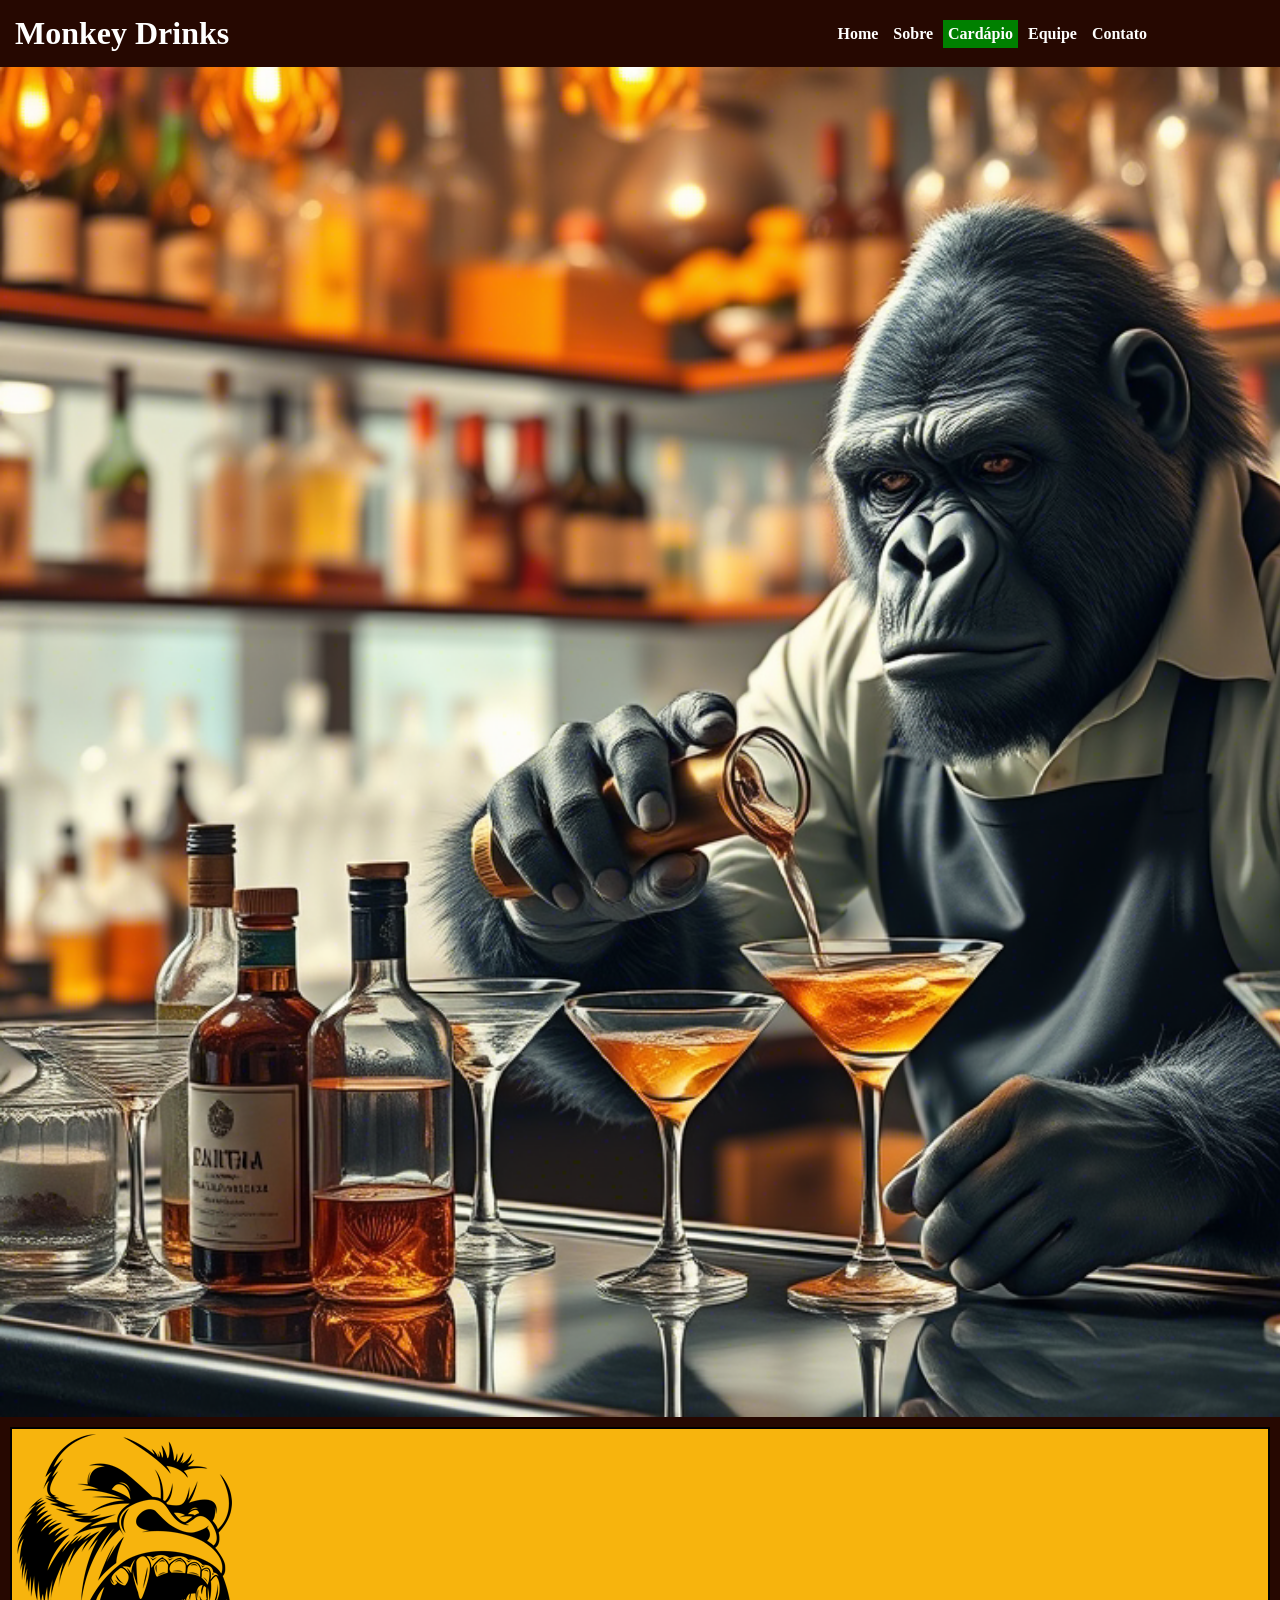
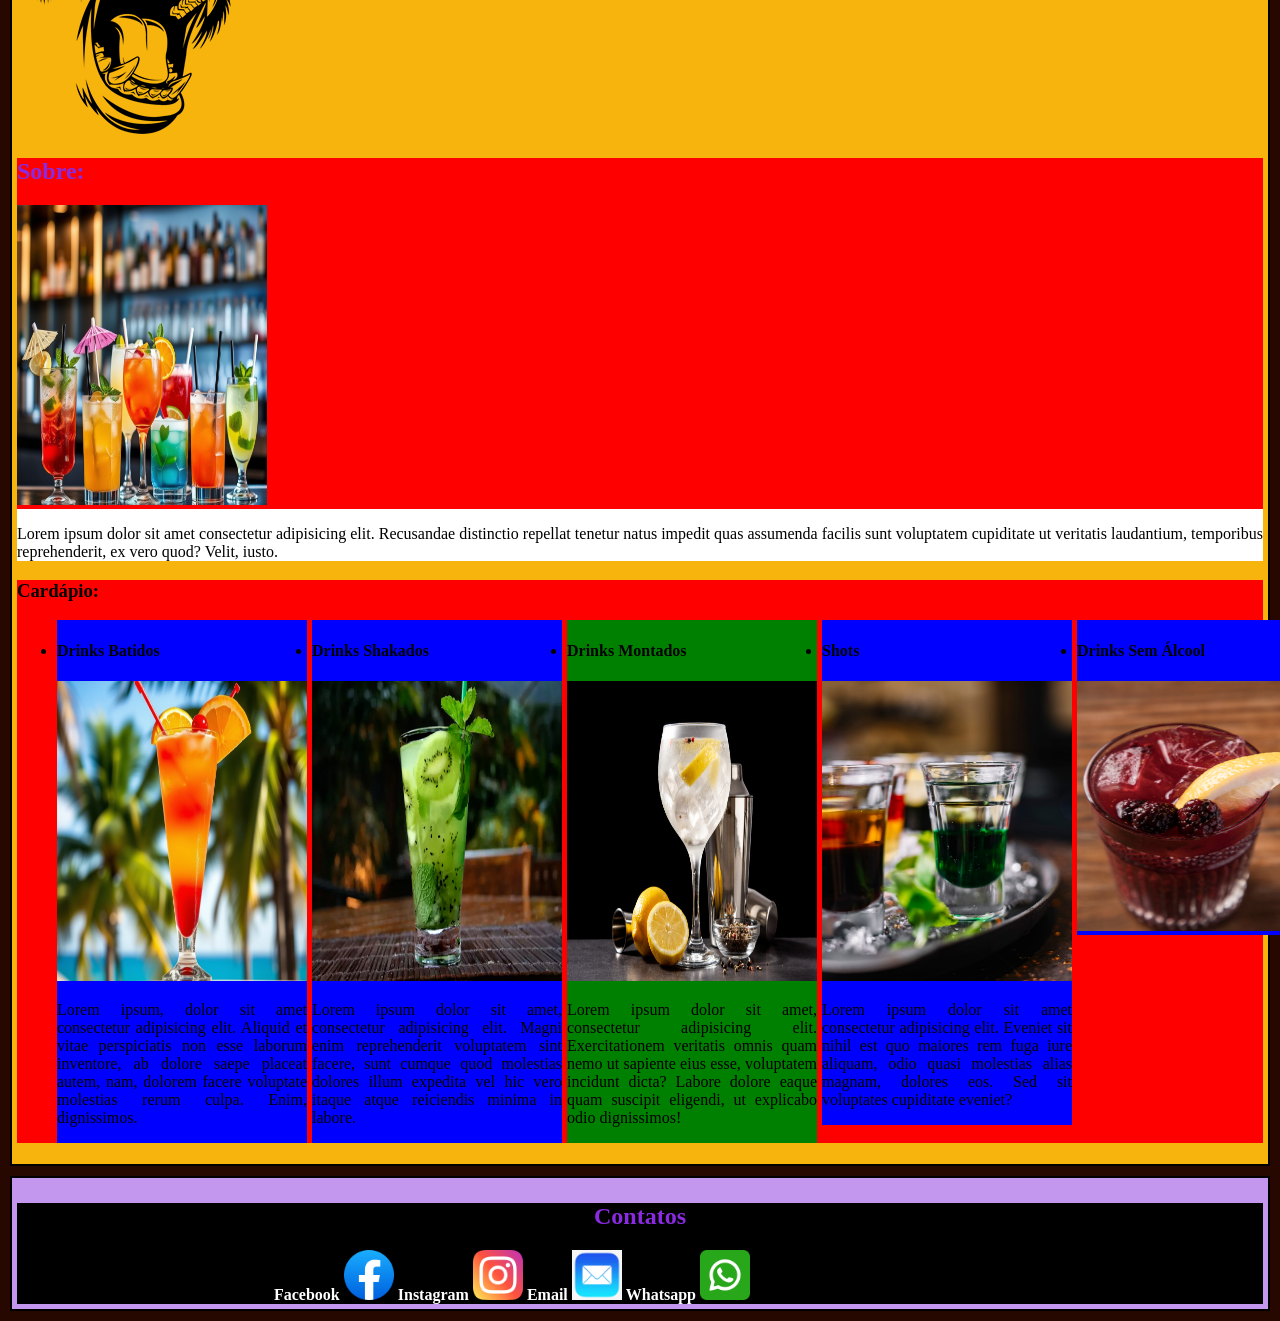
<file: index.html>
<!DOCTYPE html>
<html lang="pt-br">
<head>
    <meta charset="UTF-8">
    <meta name="viewport" content="width=<device-width>, initial-scale=1.0">
    <title>Monitoria 1</title> 
    <link rel="stylesheet" href="styles/style.css">
</head>
<body>
    <header>
        <h1>Monkey Drinks</h1>
        <nav><ul>
            <li><a href="">Home</a></li>
            <li><a href="#sobre">Sobre</a></li>
            <li><a href="#cardapio">Cardápio</a></li>
            <li><a href="#equipe">Equipe</a></li>
            <li><a href="#contato">Contato</a></li>
        </ul></nav>
    </header>
    <section id="banner-gorila"></section>
    <main>
        <img src="assets/Images/gorila-logo.png" alt="Imagem de Gorila como Vetor">
        <section id="sobre">
            <div class="content">
                <h2>Sobre:</h2>
                <img src="assets/Images/drinks1.png" width="250" height="300" alt="Drinks Variados">
            </div>
            <article>
                <p>
                    Lorem ipsum dolor sit amet consectetur adipisicing elit. Recusandae distinctio repellat tenetur natus impedit quas assumenda facilis sunt voluptatem cupiditate ut veritatis laudantium, temporibus reprehenderit, ex vero quod? Velit, iusto.
                </p>
            </article>
        </section>
        <section id="cardapio">
            <div class="content">
                <h3>Cardápio:</h3>
                    <ul>
                        <li><h4>Drinks Batidos</h4>
                            <img src="assets/Images/sexOnTheBeach.png" width="250" height="300" alt="Exemplo de Drink Batido">
                            <p>Lorem ipsum, dolor sit amet consectetur adipisicing elit. Aliquid et vitae perspiciatis non esse laborum inventore, ab dolore saepe placeat autem, nam, dolorem facere voluptate molestias rerum culpa. Enim, dignissimos.</p>
                        </li>
                        <li><h4>Drinks Shakados</h4>
                        <img src="assets/Images/drinks_shakeado.webp" width="250" height="300" alt="Exemplo de Drink Shakeado">
                        <p>Lorem ipsum dolor sit amet, consectetur adipisicing elit. Magni enim reprehenderit voluptatem sint facere, sunt cumque quod molestias dolores illum expedita vel hic vero itaque atque reiciendis minima in labore.
                        </p>
                    </li>
                        <li><h4>Drinks Montados</h4>
                        <img src="assets/Images/gin_tonica.jpg" width="250" height="300" alt="Exemplo de Drink Montado no Copo">
                        <p>Lorem ipsum dolor sit amet, consectetur adipisicing elit. Exercitationem veritatis omnis quam nemo ut sapiente eius esse, voluptatem incidunt dicta? Labore dolore eaque quam suscipit eligendi, ut explicabo odio dignissimos!
                        </p>
                        </li>
                        <li><h4>Shots</h4>
                        <img src="assets/Images/shot.jpg" width="250" height="300" alt="Exemplo de Shot">
                        <p> Lorem ipsum dolor sit amet consectetur adipisicing elit. Eveniet sit nihil est quo maiores rem fuga iure aliquam, odio quasi molestias alias magnam, dolores eos. Sed sit voluptates cupiditate eveniet?</p>
                        </li>
                        <li><h4>Drinks Sem Álcool</h4>
                        <img src="assets/Images/sem_alcool.jpg" width="250" height="250" alt="Exemplo de Drink Sem Álcool">
                        </li>
                    </ul>
                </h3>
            </div>
        </section>
        <section id="equipe">
        </section>
    </main>
    <footer>
        <section id="contato">
            <h2>Contatos</h2>
            <nav>
                <a href="https://www.facebook.com/reg/">Facebook</a>
                <img src="assets/Images/FB icon.webp" width="50" height="50">
                <a href="instagram.com">Instagram</a>
                <img src="assets/Images/Instagram Icon.png" width="50" height="50">
                <a href="google.com">Email</a>
                <img src="assets/Images/Email Icon.webp" width="50" height="50">
                <a href="whatsapp.com">Whatsapp</a>
                <img src="assets/Images/Whatsapp Icon2.png" width="50" height="50">
            </nav>
        </section>
    </footer>
</body>
</html>
</file>
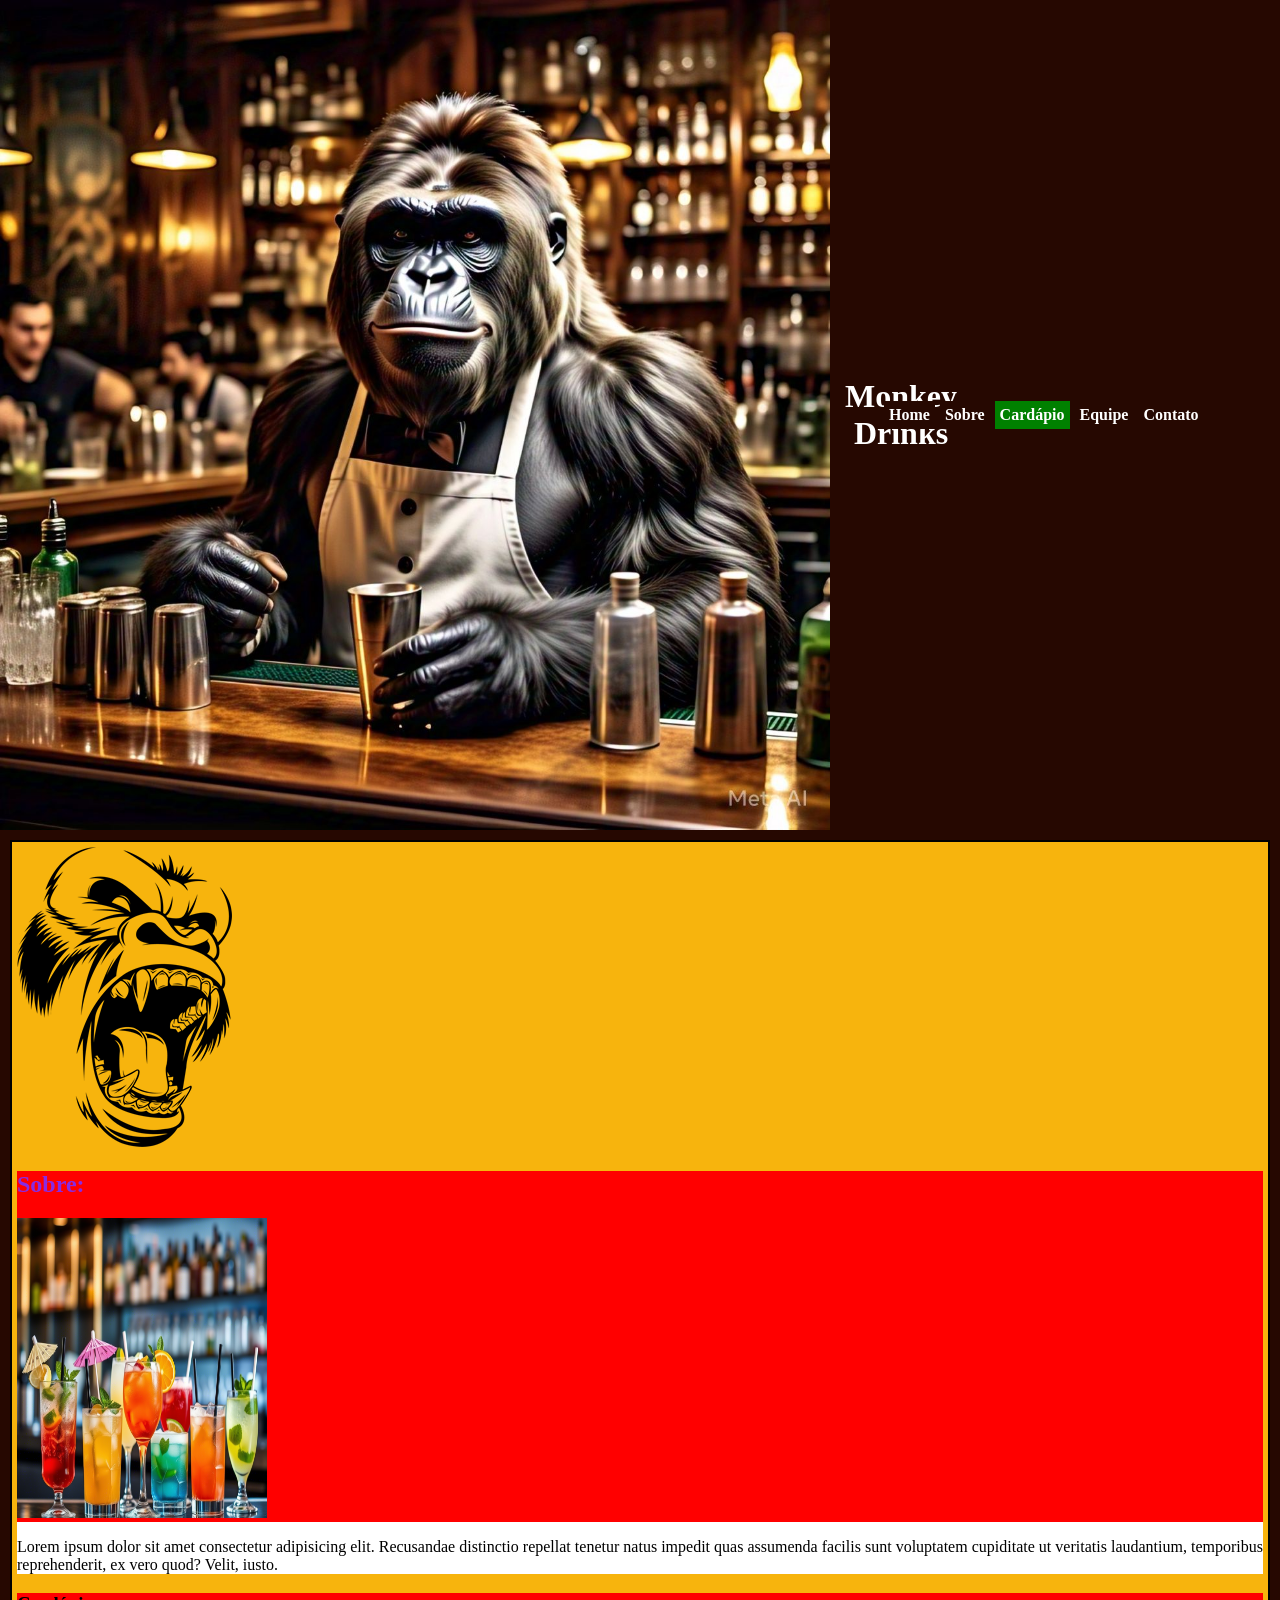
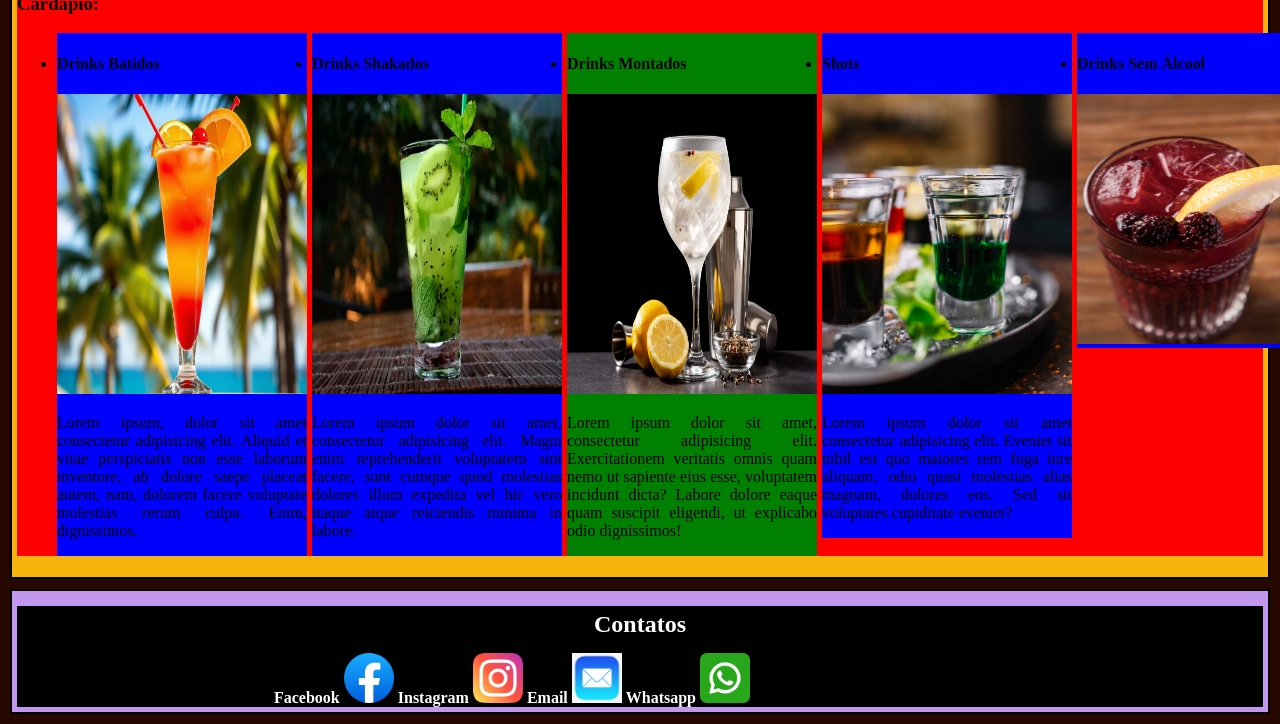
<file: pages/index.html>
<!DOCTYPE html>
<html lang="pt-br">
<head>
    <meta charset="UTF-8">
    <meta name="viewport" content="width=<device-width>, initial-scale=1.0">
    <title>Monitoria 1</title> 
    <link rel="stylesheet" href="../styles/style.css">
</head>
<body>
    <header>
        <img src="../assets/Images/Bartender Gorila1.jpg" width="844" height="830">
        <h1>Monkey Drinks</h1>
        <nav><ul>
            <li><a href="">Home</a></li>
            <li><a href="#sobre">Sobre</a></li>
            <li><a href="#cardapio">Cardápio</a></li>
            <li><a href="#equipe">Equipe</a></li>
            <li><a href="#contato">Contato</a></li>
        </ul></nav>
    </header>
    <main>
        <img src="../assets/Images/gorila-logo.png" alt="Imagem de Gorila como Vetor">
        <section id="sobre">
            <div class="content">
                <h2>Sobre:</h2>
                <img src="../assets/Images/drinks1.png" width="250" height="300" alt="Drinks Variados">
            </div>
            <article>
                <p>
                    Lorem ipsum dolor sit amet consectetur adipisicing elit. Recusandae distinctio repellat tenetur natus impedit quas assumenda facilis sunt voluptatem cupiditate ut veritatis laudantium, temporibus reprehenderit, ex vero quod? Velit, iusto.
                </p>
            </article>
        </section>
        <section id="cardapio">
            <div class="content">
                <h3>Cardápio:</h3>
                    <ul>
                        <li><h4>Drinks Batidos</h4>
                            <img src="../assets/Images/sexOnTheBeach.png" width="250" height="300" alt="Exemplo de Drink Batido">
                            <p>Lorem ipsum, dolor sit amet consectetur adipisicing elit. Aliquid et vitae perspiciatis non esse laborum inventore, ab dolore saepe placeat autem, nam, dolorem facere voluptate molestias rerum culpa. Enim, dignissimos.</p>
                        </li>
                        <li><h4>Drinks Shakados</h4>
                        <img src="../assets/Images/drinks_shakeado.webp" width="250" height="300" alt="Exemplo de Drink Shakeado">
                        <p>Lorem ipsum dolor sit amet, consectetur adipisicing elit. Magni enim reprehenderit voluptatem sint facere, sunt cumque quod molestias dolores illum expedita vel hic vero itaque atque reiciendis minima in labore.
                        </p>
                    </li>
                        <li><h4>Drinks Montados</h4>
                        <img src="../assets/Images/gin_tonica.jpg" width="250" height="300" alt="Exemplo de Drink Montado no Copo">
                        <p>Lorem ipsum dolor sit amet, consectetur adipisicing elit. Exercitationem veritatis omnis quam nemo ut sapiente eius esse, voluptatem incidunt dicta? Labore dolore eaque quam suscipit eligendi, ut explicabo odio dignissimos!
                        </p>
                        </li>
                        <li><h4>Shots</h4>
                        <img src="../assets/Images/shot.jpg" width="250" height="300" alt="Exemplo de Shot">
                        <p> Lorem ipsum dolor sit amet consectetur adipisicing elit. Eveniet sit nihil est quo maiores rem fuga iure aliquam, odio quasi molestias alias magnam, dolores eos. Sed sit voluptates cupiditate eveniet?</p>
                        </li>
                        <li><h4>Drinks Sem Álcool</h4>
                        <img src="../assets/Images/sem_alcool.jpg" width="250" height="250" alt="Exemplo de Drink Sem Álcool">
                        </li>
                    </ul>
                </h3>
            </div>
        </section>
        <section id="equipe">
        </section>
    </main>
    <footer>
        <section id="contato">
            <h1>Contatos</h1>
            <nav>
                <a href="https://www.facebook.com/reg/">Facebook</a>
                <img src="../assets/Images/FB icon.webp" width="50" height="50">
                <a href="instagram.com">Instagram</a>
                <img src="../assets/Images/Instagram Icon.png" width="50" height="50">
                <a href="google.com">Email</a>
                <img src="../assets/Images/Email Icon.webp" width="50" height="50">
                <a href="whatsapp.com">Whatsapp</a>
                <img src="../assets/Images/Whatsapp Icon2.png" width="50" height="50">
            </nav>
        </section>
    </footer>
</body>
</html>
</file>
<file: styles/style.css>
body{ 
    background-color: #260801;
    margin: 0;
    padding: 0;

}
header{
    display: flex;
    justify-content:space-between;
    align-items: center;
    color: grey;
}

ul{
    display: flex;
    gap: 05px;
    justify-content: start;
    align-items: flex-start;
}

nav{
    position: relative;
    right: 10vw;
    justify-content: start;
}

#banner-gorila {
    background-image: url("../assets/Images/gorilla_bartender_5.png");
    background-size: cover;
    background-repeat: no-repeat;
    width: 100vw;
    height: 150vh;
}

main{
    background-color: rgb(247, 180, 13);
    color: black;
    padding: 5px;
    border: 2px solid black;
    margin: 10px;
    text-align: justify;
}
footer{
    background-color: rgb(196, 151, 238);
    padding: 5px;
    border: 2px solid black;
    margin: 10px;
    text-align:center
}

#banner-principal {
    border: 2px solid red;
    width: 100vh;
}

h1{
    background-color: #2608010e;
    color: rgb(255, 255, 255);
    padding: 5px;
    margin: 10px;
    text-align: center;
}

li{
    background-color: aqua;
    transition: 0.3s;
}
nav > ul > li {
    list-style-type: none;
    background-color: #260801;
    padding: 5px;
}
a {
    text-decoration: none;
    color: white;
    font-weight: 700;

}

li:hover {
    transform: scale(1.2);
    border-radius: 7px;
    background-color: #59220E;

}
ul > li{
    background-color: blue;

}
li:nth-child(3) {
        background-color: green;
}

/* SELETOR DE ID */

#sobre {
    background-color: white;
}

#cardapio {
    background-color: chocolate;
}

#equipe {
    background-color: cadetblue;
}
#contato {
    background-color: black;
}

/* SELETOR DE CLASSE */
.content {
    background-color: red;    
}

.content:hover {
        background-color: black;
        
}
.content > h2{
    color: blueviolet;
}

#contato > h2{
    color: blueviolet;
}
</file>
